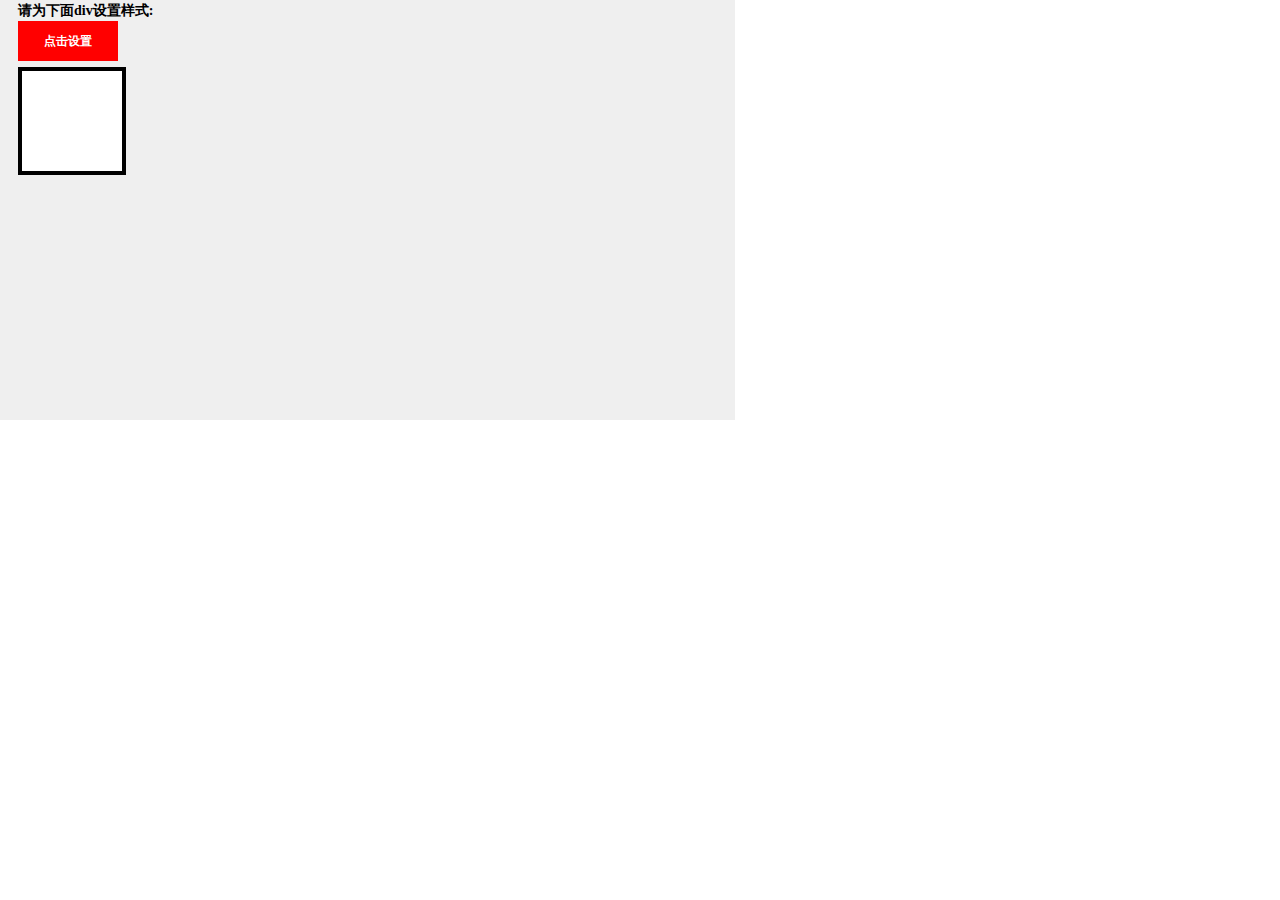
<file: 1-操作Div样式/index.html>
<!DOCTYPE html>
<html>
	<head>
		<meta charset="UTF-8">
		<title></title>
		<link rel="stylesheet" href="css/reset.css" />
		<link rel="stylesheet" href="css/index.css" />
	</head>
	<body>
		<div class="wrap">
			<header class="header">
				<h3>请为下面div设置样式:</h3>
				<input type="button" id="btn" value="点击设置" />
			</header>
			<div id="box" class=""></div>
			<div id="install">
				<div class="color box">
					请选择背景颜色：
					<input type="button" class="color1" value="红色" />
					<input type="button" class="color2" value="黄色" />
					<input type="button" class="color3" value="蓝色" />
				</div>
				<div class="width box">
					选择宽度:
					<input type="button" value="200" id="w_s"/>
					<input type="button" value="300" id="w_m"/>
					<input type="button" value="400" id="w_b"/>
				</div>
				<div class="height box">
					选择高度:
					<input type="button" value="200" id="h_s"/>
					<input type="button" value="300" id="h_m"/>
					<input type="button" value="400" id="h_b"/>
				</div>
				<div class="btn">
					<input type="button" value="恢复" id="recovery" />
					<input type="button" value="确定" id="determine" />
				</div>
			</div>
		</div>
		<div id="shadow"></div>
		<script src="js/tools2.js"></script>
		<script src="js/index.js"></script>
	</body>
</html>
</file>
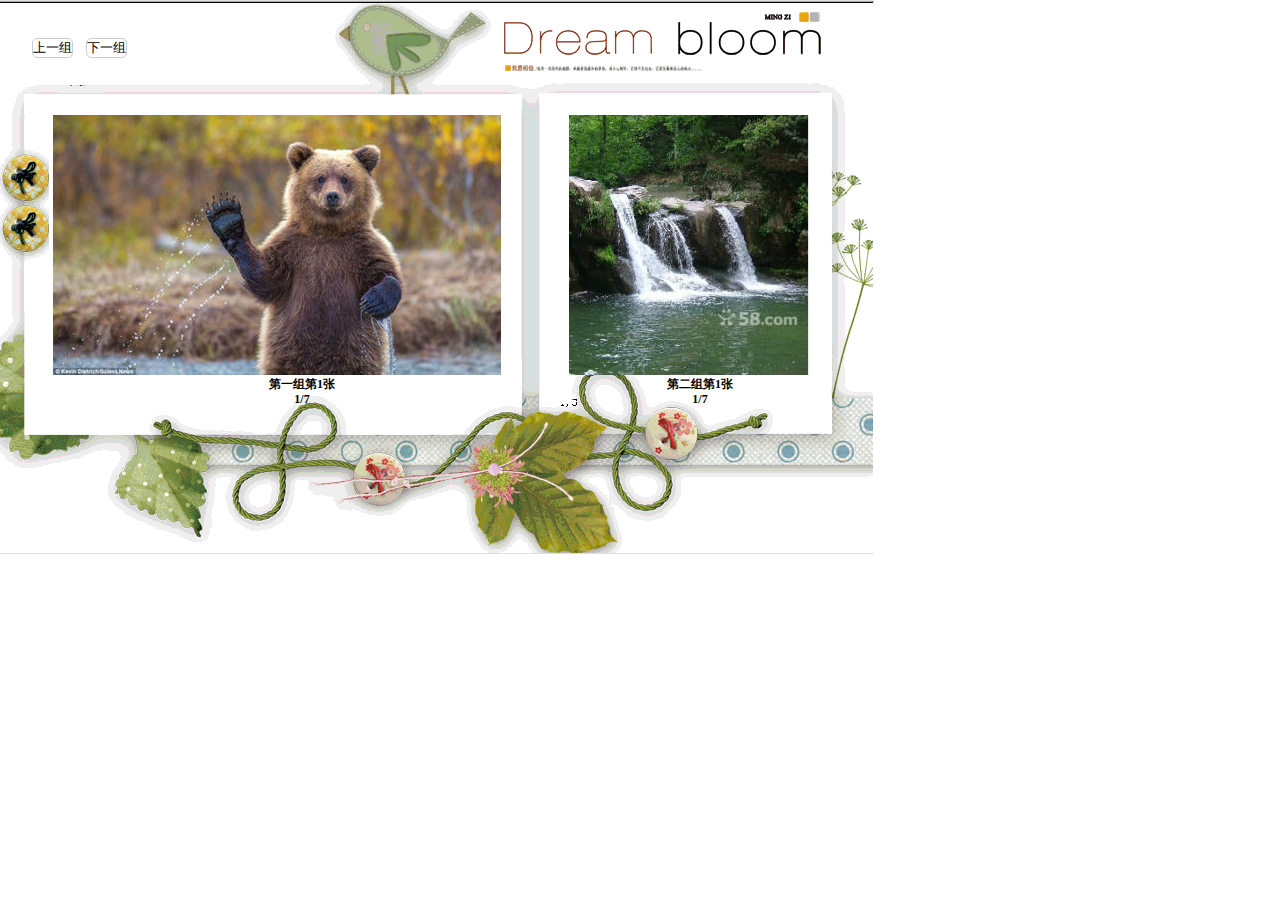
<file: 2-双组图片切换/index.html>
<!DOCTYPE html>
<html>
	<head>
		<meta charset="UTF-8">
		<title></title>
		<link rel="stylesheet" href="css/reset.css" />
		<link rel="stylesheet" href="css/index.css" />
	</head>
	<body>
		<div id="wrap">
			<input type="button" id="pre" value="上一组" />
			<input type="button" id="next" value="下一组" />
			<div id="first">
				<img src="img/1a.jpg" id="imagesL" />
				<p id="subL">第一组第1张</p>
				<p id="sountL"></p>
			</div>
			<div id="second">
				<img src="img/b1.jpg" id="imagesR"/>
				<p id="subR">第二组第1张</p>
				<p id="sountR"></p>
			</div>
		</div>
		<script src="js/tools2.js"></script>
		<script src="js/index.js"></script>
	</body>
</html>
</file>
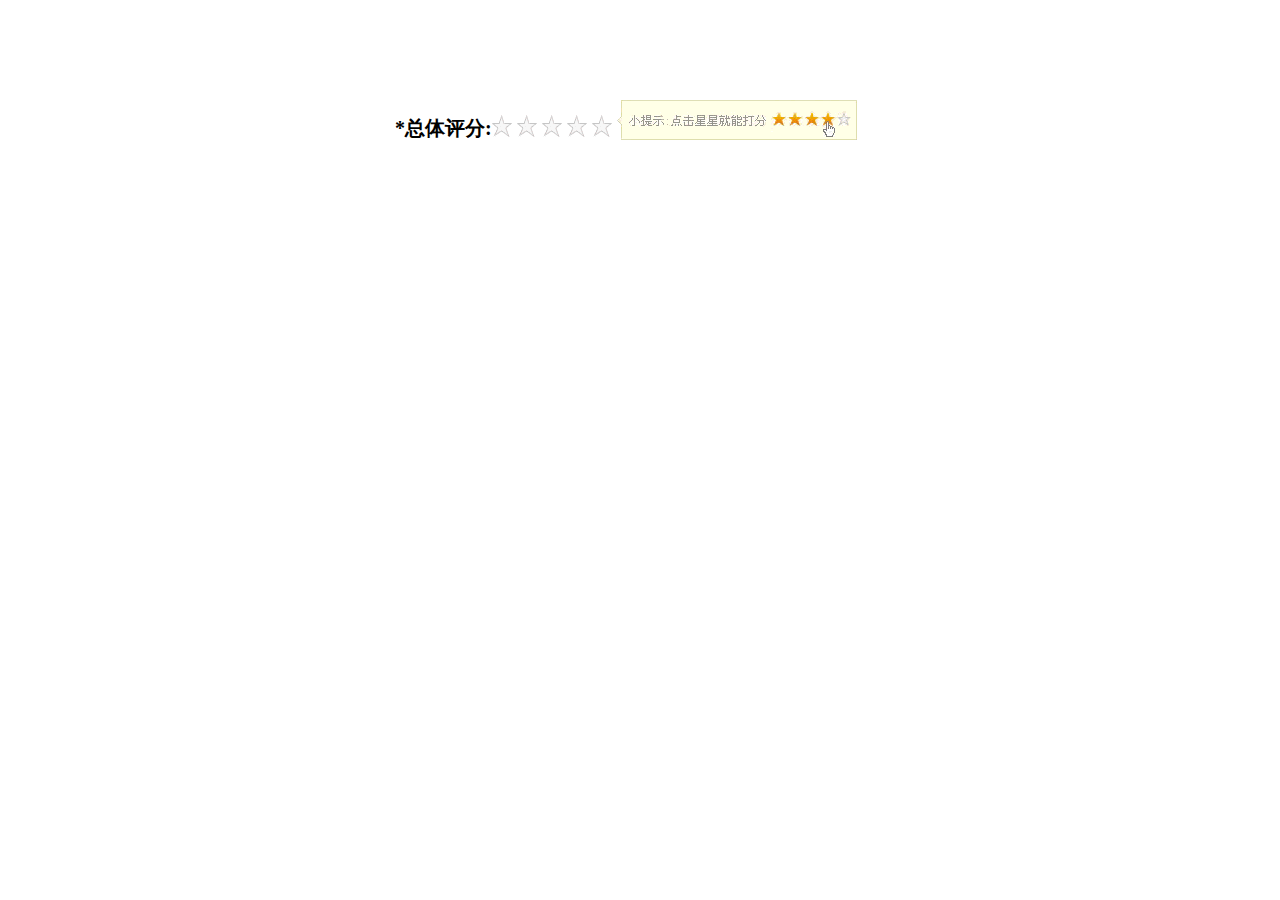
<file: 3-百度评分/index.html>
<!DOCTYPE html>
<html>
	<head>
		<meta charset="UTF-8">
		<title></title>
		<link rel="stylesheet" href="css/index.css" />
	</head>
	<body>
		<div id="box">
            <h1>*总体评分:</h1>
            <ul id="list">
                    <li><img src="img/1.png"/></li>
                    <li><img src="img/1.png"/></li>
                    <li><img src="img/1.png"/></li>
                    <li><img src="img/1.png"/></li>
                    <li><img src="img/1.png"/></li>
            </ul>
            <span class="evaluate"><img src="img/initial.png"/></span>
        </div>
        <script src="js/tools2.js"></script>
        <script src="js/index.js"></script>
	</body>
</html>
</file>
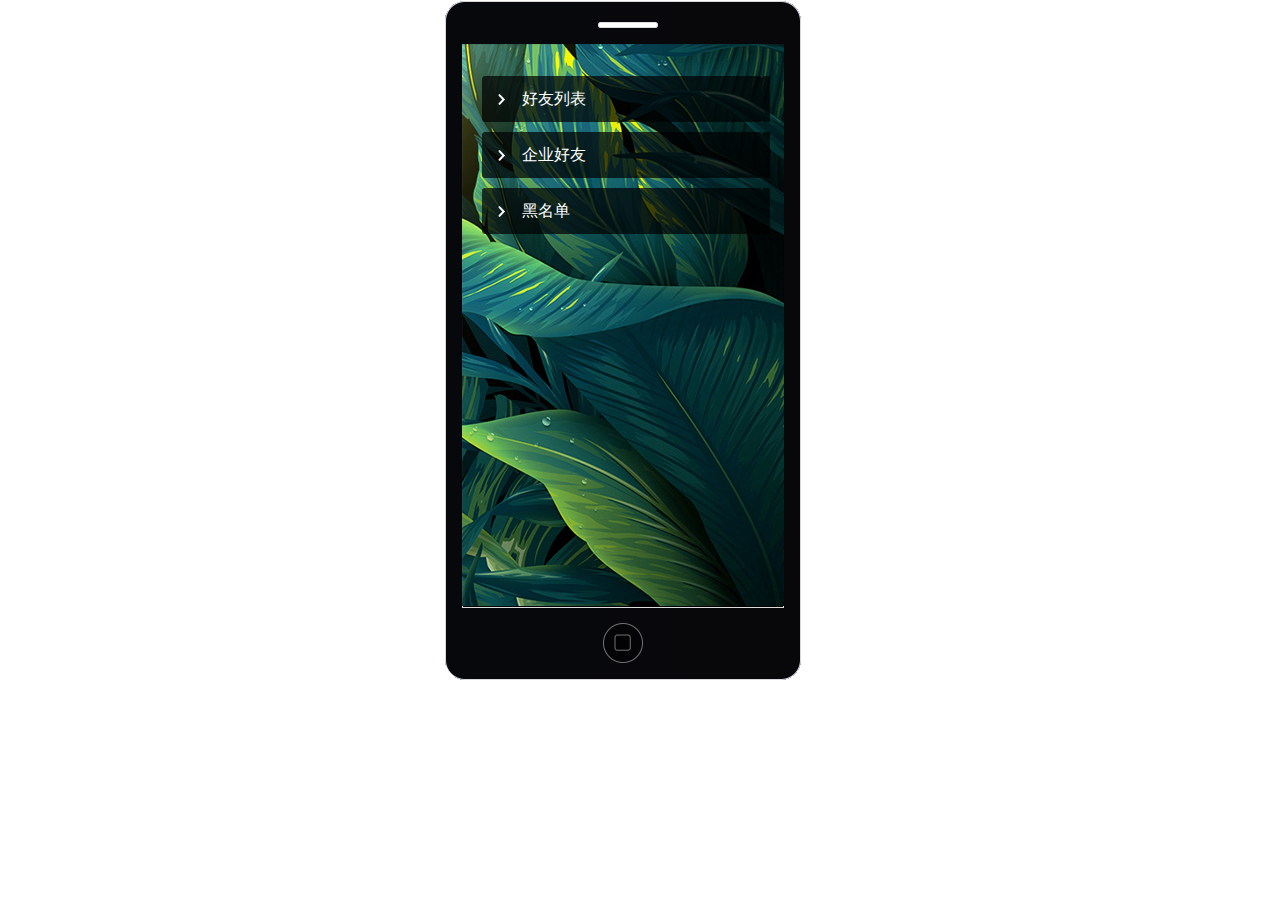
<file: 4-模拟QQ/index.html>
<!DOCTYPE html>
<html>
	<head>
		<meta charset="UTF-8">
		<title></title>
		<link rel="stylesheet" href="css/index.css" />
		<script src="js/jquery-2.2.4.js"></script>
	</head>
	<body>
		<div class="box">
			<ul class="content">
				<li class="content_list">
					<h3>
						<a href="javascript:"></a>
						好友列表
					</h3>
					<ul style="display: none;" class="list">
						<li>张三</li>
						<li>李四</li>
						<li>王二</li>
						<li>张三</li>
						<li>李四</li>
						<li>王二</li>
					</ul>
				</li>			
				<li>
					<h3>
						<a href="javascript:"></a>
						企业好友
					</h3>
					<ul style="display: none;" class="list">
						<li>张三</li>
						<li>李四</li>
						<li>王二</li>
						<li>张三</li>
						<li>李四</li>
						<li>王二</li>
					</ul>
				</li>
				<li>
					<h3>
						<a href="javascript:"></a>
						黑名单
					</h3>
					<ul style="display: none;" class="list">
						<li>张三</li>
						<li>李四</li>
						<li>王二</li>
						<li>张三</li>
						<li>李四</li>
						<li>王二</li>
					</ul>
				</li>
			</ul>			
		</div>
		<script src="js/index.js"></script>
	</body>
</html>
</file>
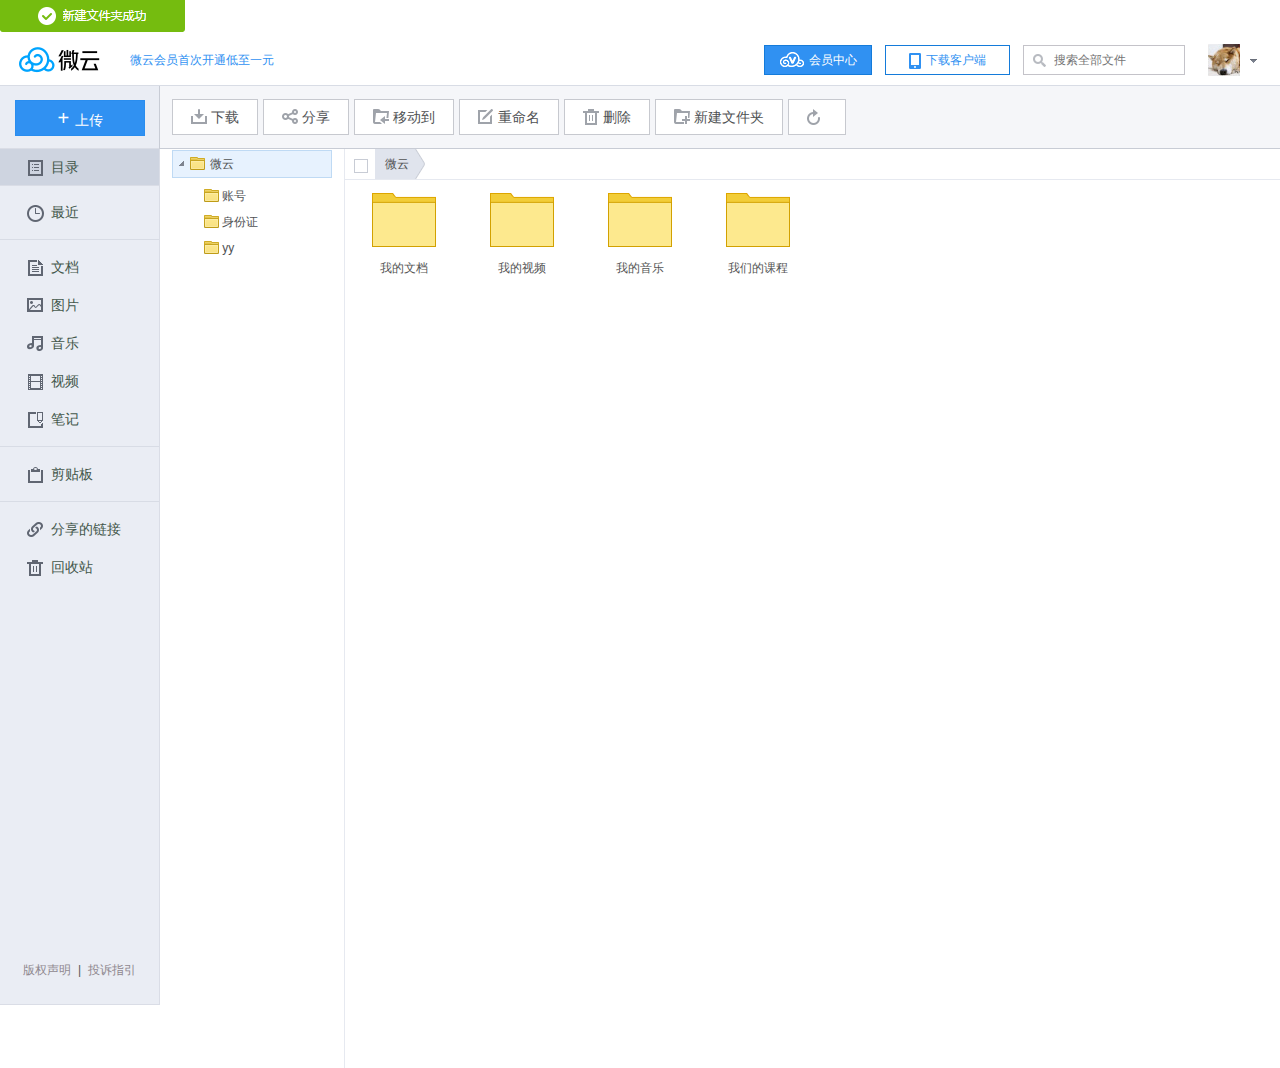
<file: 微云/index.html>
<!DOCTYPE html>
<html>
<head>
<meta http-equiv="Content-Type" content="text/html; charset=utf-8" />
<title></title>
<link rel="stylesheet" type="text/css" href="style/css.css" />
<script src="js/tools2.js"></script>
<script src="js/data.js"></script>
<script src="js/MTween3.js"></script>
</head>
<body>
	<div id="alert">
		<img src="image/new_win.png"/>
	</div>
    <div id="wrap">
    	<!-- 顶部区域 -->
    	<div class="wy_top">
    		<!-- logo -->
    		<div class="top_left">
    			<a href="javascript:;" class="logo"></a>
    			<div class="top_left_text">
    				<a href="javascript:;">微云会员首次开通低至一元</a>
    			</div>
    		</div>
    		<!-- 会员中心、下载客户端 -->
    		<div class="top_right">
    			<div class="vip_client">
    				<a class="vip_btn" href="">会员中心</a>
    				<a class="client_btn" href="">下载客户端</a>
    			</div>
    			<div class="search">
    				<i class="icon"></i>
    				<input type="text" value="" placeholder="搜索全部文件" />
    			</div>
    			<div class="head_icon">
    				<img src="image/myhead.png" alt="" />
    				<i class="icon"></i>
    			</div>
    		</div>
    	</div>
    	<!-- 主体内容区域 -->
  		<div class="content">
			<!-- 左边栏 -->
			<div class="content_left">
				<!-- 上传 -->
				<div class="up">
					<div class="upload">
						+
						<a href="javascript:;">上传</a>
					</div>
				</div>
				<div class="option">
					<ul>
						<li class="active">
							<i class="listico icon1"></i>
							<a href="javascript:;">目录</a>
						</li>
						<li>
							<i class="listico icon2"></i>
							<a href="javascript:;">最近</a>
						</li>
							<span class="line"></span>
						<li>
							<i class="listico icon3"></i>
							<a href="javascript:;">文档</a>
						</li>
						<li>
							<i class="listico icon4"></i>
							<a href="javascript:;">图片</a>
						</li>
						<li>
							<i class="listico icon5"></i>
							<a href="javascript:;">音乐</a>
						</li>
						<li>
							<i class="listico icon6"></i>
							<a href="javascript:;">视频</a>
						</li>
						<li>
							<i class="listico icon7"></i>
							<a href="javascript:;">笔记</a>
						</li>
						<span class="line"></span>
						<li>
							<i class="listico icon8"></i>
							<a href="javascript:;">剪贴板</a>
						</li>
						<span class="line"></span>
						<li>
							<i class="listico icon9"></i>
							<a href="javascript:;">分享的链接</a>
						</li>
						<li>
							<i class="listico icon10"></i>
							<a href="javascript:;">回收站</a>
						</li>
					</ul>
				</div>
				<div class="copyright">
					<a href="">版权声明</a>&nbsp;&nbsp;|&nbsp;&nbsp;<a href="">投诉指引</a>
				</div>
			</div>
			<!-- 右边栏 -->
			<div class="content_right">
				<div class="content_right_top">
					<ul>
						<li><i class="icon icon1"></i><a href="javascript:">下载</a></li>
						<li><i class="icon icon2"></i><a href="javascript:">分享</a></li>
						<li><i class="icon icon3"></i><a href="javascript:">移动到</a></li>
						<li><i class="icon icon4"></i><a href="javascript:">重命名</a></li>
						<li><i class="icon icon5"></i><a href="javascript:">删除</a></li>
						<li><i class="icon icon6"></i><a href="javascript:">新建文件夹</a></li>
						<li><i class="icon icon7"></i><a href="javascript:"></a></li>
						
					</ul>
				</div>
				<div class="content_right_left">
					<dl>
						<dt class="active">
							<i class="active"></i>
							<span></span>
							<a href="javascript:;">微云</a>
						</dt>
						<dd>
							<i class="active"></i>
							<a href="javascript:;">账号</a>
						</dd>
						<dd>
							<i class="active"></i>
							<a href="javascript:;">身份证</a>
						</dd>
						<dd>
							<i class="active"></i>
							<a href="javascript:;">yy</a>
						</dd>
					</dl>
				</div>
				<div class="content_right_right">
					<div class="content_right_right_top">
						<p>
							<a href="javascript:;"  id="checkAll"></a>
						</p>
						<div>
							<a class="icon" href="javascript:;">微云</a>
						</div>
					</div>
					<!--文件夹区域-->
					<div class="content_right_right_main" id="main">
						<!--<div>
							<span></span>
							<i class="icon file"></i>
							<p>账号</p>
						</div>
						<div>
							<span></span>
							<i class="icon file"></i>
							<p>yy</p>
						</div>
						<div>
							<span></span>
							<i class="icon file"></i>
							<p>身份证</p>
						</div>
						<div>
							<span></span>
							<i class="icon txt"></i>
							<p>秒味激活码</p>
						</div>
						<div>
							<span></span>
							<i class="icon txt"></i>
							<p>小7</p>
						</div>-->
					</div>
				</div>
  		</div>
    </div>
    <script src="js/index.js"></script>
</body>
</html>
</file>
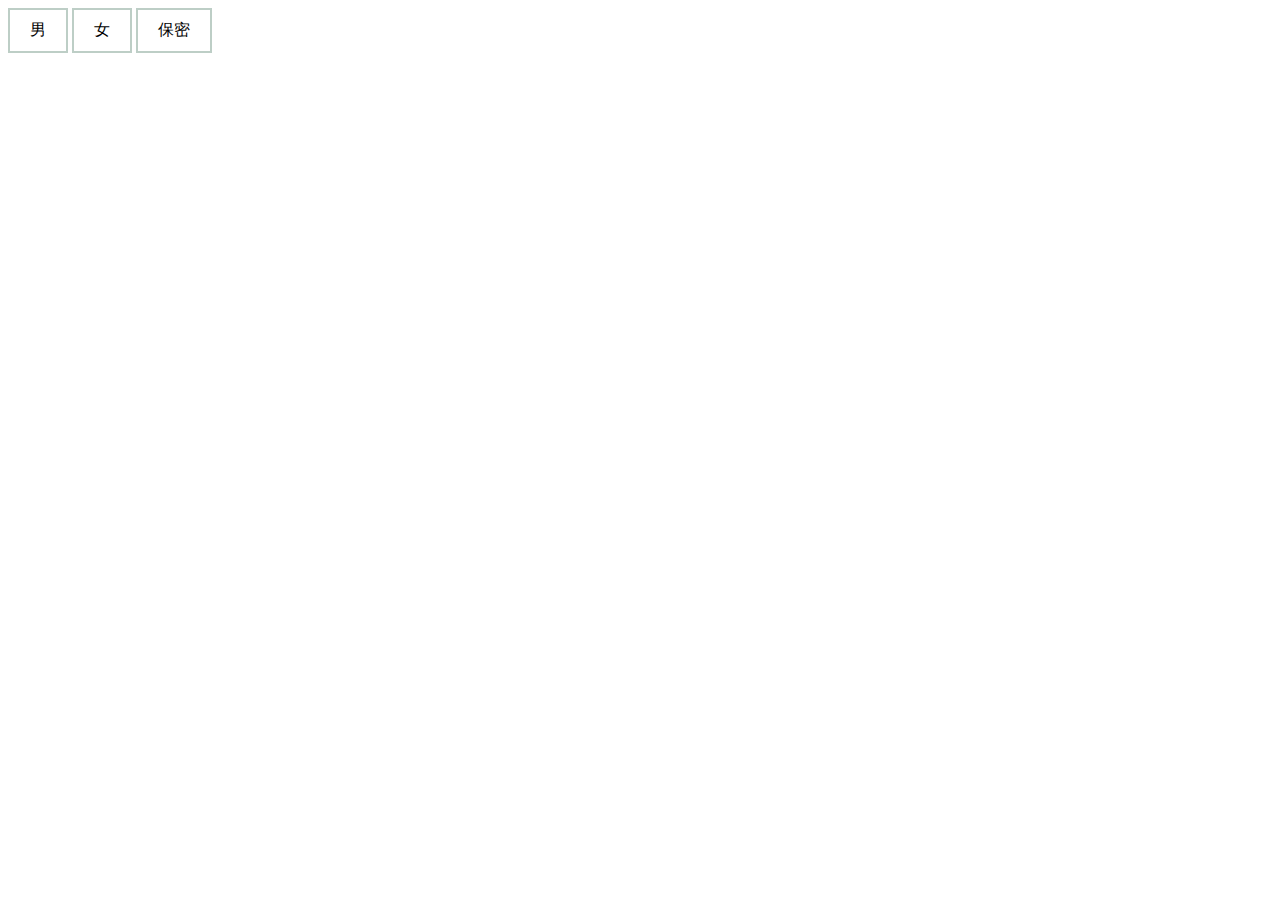
<file: 1-2模拟单选.html>
﻿<!DOCTYPE html>
<html lang="en">
<head>
    <meta charset="UTF-8">
    <title>Title</title>
    <style>
        div {

            display: inline-block;
            border: 2px solid #bdcec6;
            padding: 10px 20px;
            cursor: pointer;
        }
        div.checked {
            border-color: rgb(228, 57, 60);
            background: url(images/1.png) no-repeat right bottom;
        }
    </style>
    <script>
        /*
            模拟单选
        */
        window.onload = function(){
            var allDiv = document.getElementsByTagName("div");
			var cur = 0;
            for( var i = 0; i < allDiv.length; i++ ){
            	allDiv[i].index = i;
                allDiv[i].onclick = function (){
             		allDiv[cur].className = "";
                    this.className = "checked";
                    cur = this.index;
                };
            }

        };  
    </script>
</head>
<body>
    <div>男</div>
    <div>女</div>
    <div>保密</div>
</body>
</html>
</file>
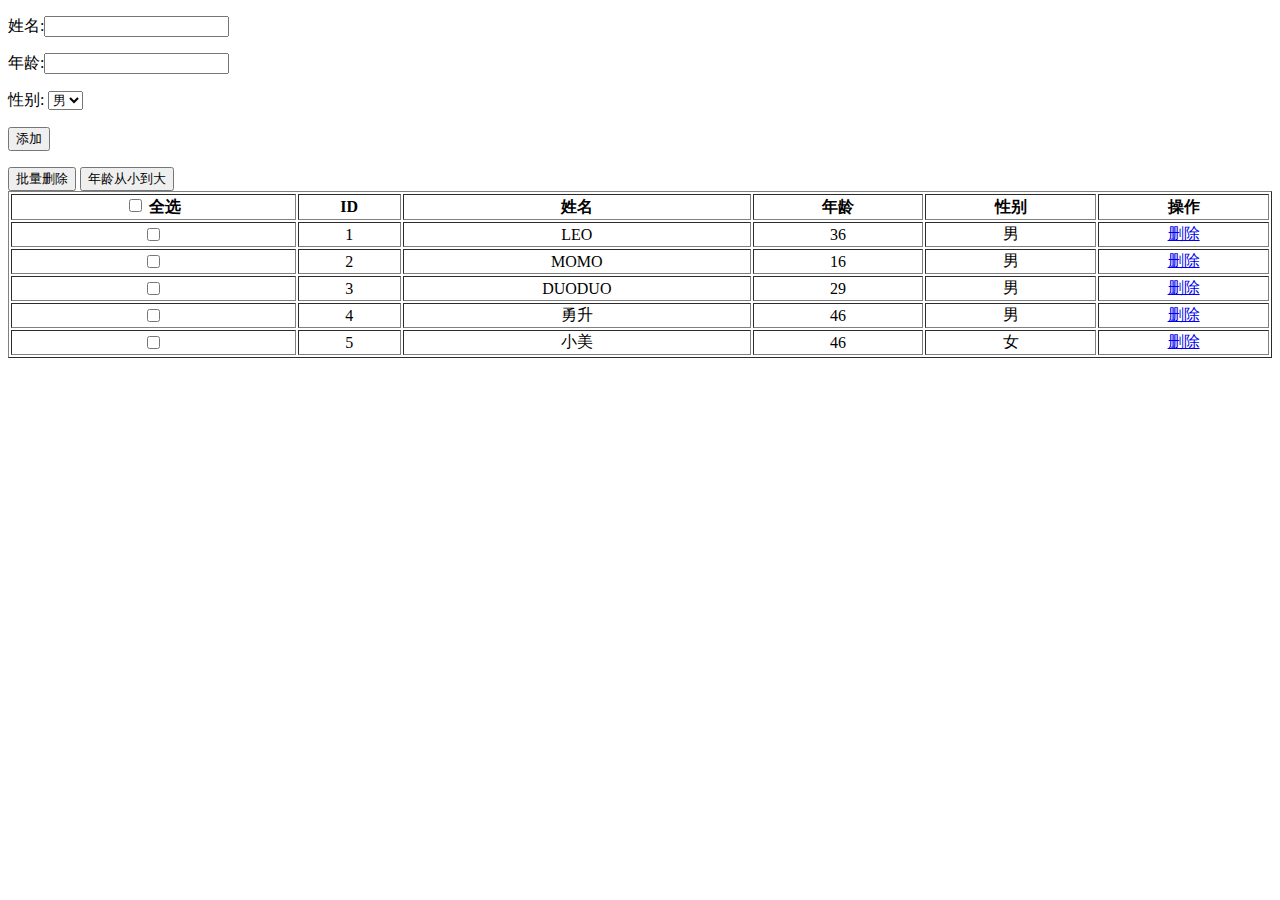
<file: 学员信息管理/3-学员信息管理.html>
<!DOCTYPE html>
<html>
<head lang="en">
<meta charset="UTF-8">
<title></title>
<style>
    td {
        text-align: center;
    }
</style>
<script src="tools(1).js"></script>
 
</head>

<body>

	<form action="" name="form">
	    <p>
	        姓名:<input type="text" name="username" id="user"/>
	    </p>
	    <p>
	        年龄:<input type="text" name="age" id="age"/>
	    </p>
	    <p>
	        性别: <select name="sex" id="sex">
	            <option value="男">男</option>
	            <option value="女">女</option>
	        </select>
	    </p>
	    <p>
	        <input type="button" value="添加" name="add" id="add"/>
	    </p>
	</form>
    <input type="button" value="批量删除"  class="btn"> 
    <input type="button" value="年龄从小到大"  class="btn"> 
    <table id="tab1" width="100%" border="1">

        <thead>
        <tr>
            <th>
                <input id="checkAll" type="checkbox" /> 全选
            </th>
            <th>ID</th>
            <th>姓名</th>
            <th>年龄</th>
            <th>性别</th>
            <th>操作</th>
        </tr>
        </thead>

        <tbody>
           <!--<tr>
           	<td></td>
           	<td></td>
           	<td></td>
           	<td></td>
           	<td></td>
           </tr>-->
        </tbody>

    </table>

</body>

<script>

////////////////////////原始数据存储在数组中///////////////////////////////////////
    var data = [
        {
            'id' : 1,
            'username' : 'LEO',
            'age' : 36,
            'sex' : '男'
        },
        {
            'id' : 2,
            'username' : 'MOMO',
            'age' : 16,
            'sex' : '男'
             
        },
        {
            'id' : 3,
            'username' : 'DUODUO',
            'age' : 29,
            'sex' : '男'
        },
        {
            'id' : 4,
            'username' : '勇升',
            'age' : 46,
            'sex' : '男'
        },
        {
            'id' : 5,
            'username' : '小美',
            'age' : 46,
            'sex' : '女'
        }
    ];
////////////////////////////////////所需声明的变量/////////////////////////////////////////

	var tBody = tools.$('tbody',tools.$('#tab1'))[0];
	var checkAll = tools.$("#checkAll");//全选
    var checkboxs = tools.$("input",tBody); //单选
    var delectAll = tools.$('.btn')[0];//批量删除
    var ageSort = tools.$('.btn')[1];//年龄排序
    var sortOnOff =true;
/////////////////////1.先把已有的数据渲染在页面中//////////////////////////////////////////////
	//给单tr添加结构
	function addTr(obj){
		var tr = document.createElement('tr');
		var checked = obj.selected ? "checked" : "";
		tr.innerHTML = '<td>'
			+'<input '+checked+' type = "checkbox"></td>'
        	+'<td>'+obj.id+'</td>'
            +'<td>'+obj.username+'</td>'
            +'<td>'+obj.age+'</td>'
            +'<td>'+obj.sex+'</td>'
		   	+'<td><a class="delectBtn" href="javascript:;">删除</a></td>';
		   	
		tr.setAttribute("data-user-id",obj.id);//给每一个tr加一个自定义属性   	
	   	return tr;
	};
	
	//将tr结构加到tbody里去
	renderUsers();
	function renderUsers(){
        for (var i = 0; i < data.length; i++) {
			var newTr = addTr(data[i]);
			tBody.appendChild(newTr);
			//给添加的input和delect添加点击处理
			trAddEvent(newTr);
		}   
   };
	
///////////////////////////2. 点击添加，要添加新数据并且添加新结构////////////////////////////////////

	var add = tools.$("#add");
    var userName = tools.$("#user");
    var age = tools.$("#age");
    var sex = tools.$("#sex");
    var num = data.length;
	
	add.onclick = function(){
		var userText = userName.value.trim();   
        var ageText = age.value.trim(); 
        var sexText = sex.value.trim();
        
        if(userText === '' || ageText === ''){
        	alert('输入不能为空！');
        	return;
        }
       
		num++;
		var userData = {
			'id' : num,
            'username' : userText,
            'age' : ageText,
            'sex' : sexText
		};
		//新创建人物信息放在数组中
        data.push(userData);
        //判断是否点击排序按钮，或者原始数据是否被全部删除重新添加
        if(tBody.innerHTML === ''){
        	ageSort.isClick = false;
        }
        if(!ageSort.isClick){
        	var newTr = addTr(userData);
        	tBody.appendChild(newTr);
        	trAddEvent(newTr);
        }else{
        	if( !sortOnOff ){
                //从小到大排序
                data.sort(function (a,b){
                    return a.age - b.age;    
                });
            }else{
                data.sort(function (a,b){
                    return b.age - a.age;    
                }); 
            }
            tBody.innerHTML = "";
            renderUsers();
        }
		age.value = ""; 
        userName.value = "";
        checkAll.checked = false;
        checkAll.disabled = false;
	};

////////////////////////////////3-全选（批量删除）单选（单个删除）////////////////////////////////////
	//全选
	checkAll.onclick = function (){
        for( var i = 0; i < checkboxs.length; i++ ){
          	checkboxs[i].checked = this.checked;
        	data[i].selected = this.checked;
        }   
    };
	
	//给tr中的input(单选)和delect(单个删除)添加点击处理程序
	function trAddEvent(tr){
		var oInput = tools.$('input',tr)[0];
		var delectBtn = tools.$(".delectBtn",tr)[0]
		
		//单选
		oInput.onclick = function(){
			var userId = this.parentNode.parentNode.dataset.userId;
			if(this.checked){
				var selectArr = getSelected();
				if(selectArr.length === checkboxs.length){
					checkAll.checked = true;
				}
				//这一条选中，要给对应的数据添加selected为true
				for( var i = 0; i < data.length; i++ ){
                    if( data[i].id == userId ){
                        data[i].selected = true;
                        break;
                    }
                }
			}else{
				checkAll.checked = false;
				//这一条选中，要给对应的数据添加selected为false
				for( var i = 0; i < data.length; i++ ){
                    if( data[i].id == userId ){
                        data[i].selected = false;
                        break;
                    }
                }
			}
		}
		
		
		//删除
		delectBtn.onclick = function(){
			var parents = this.parentNode.parentNode;
            tBody.removeChild(parents);
            
            //删除对应数据
            var userId = parents.dataset.userId;
            delectItemById(data,userId)
            
            if( checkboxs.length){
                if( checkboxs.length === getSelected().length ){
                    checkAll.checked = true;
                }
            }else{
                checkAll.checked = false;
                checkAll.disabled = true;
            }
            
		}
		
		
		
	}
	
	//获取被选中的tr
	function getSelected(){
		var arr = [];
		for (var i = 0; i < checkboxs.length; i++) {
			if(checkboxs[i].checked){
				arr.push(checkboxs[i].parentNode.parentNode);
			}
		}
		return arr;
	}
	
	//通过id删除数据
	function delectItemById(data,id){
        for( var i = 0; i < data.length; i++ ){
            if( id == data[i].id ){
                data.splice(i,1);
                break;
            }
        }    
    }
	
	//批量删除
	delectAll.onclick = function(){
		var selectArr = getSelected();//获取被选中的tr
		//通过id删除数据
		if(data.length === 0){
			alert('已经删光光了！');
			return;
		}
		if(selectArr.length === 0){
			alert('没有要删的了！');
			return;
		}
		for( var i = 0; i < data.length; i++ ){
            for( var j = 0; j < selectArr.length; j++ ){
                if( selectArr[j].dataset.userId == data[i].id ){
                    data.splice(i,1);
                    i--;
                    break;
                }
            }
        }
		
		//删除结构
		for( var i = 0; i < selectArr.length; i++ ){
            tBody.removeChild(selectArr[i]);
        }
		checkAll.checked = false;
		if(checkboxs.length === 0){
			checkAll.disabled = true;
		}
		
	}
	
/////////////////////////4-排序（按年龄从大到小-从小到大）/////////////////////////
	ageSort.onclick = function(){
		if(data.length === 0){
			alert('已经被删光光了，不用排序了！')
			return;
		}
		if( sortOnOff ){
            //从小到大排序
            data.sort(function (a,b){
                return a.age - b.age;    
            });

            this.value = "年龄从大到小";
        }else{
            data.sort(function (a,b){
                return b.age - a.age;    
            });

            this.value = "年龄从小到大";
        }
        tBody.innerHTML = "";
		//tr结构加到tBody里去
        renderUsers();
        sortOnOff = !sortOnOff;
        
        //点过了，添加属性记录已经点击过了
        this.isClick = true;
	}
	
</script>

</html>
</file>
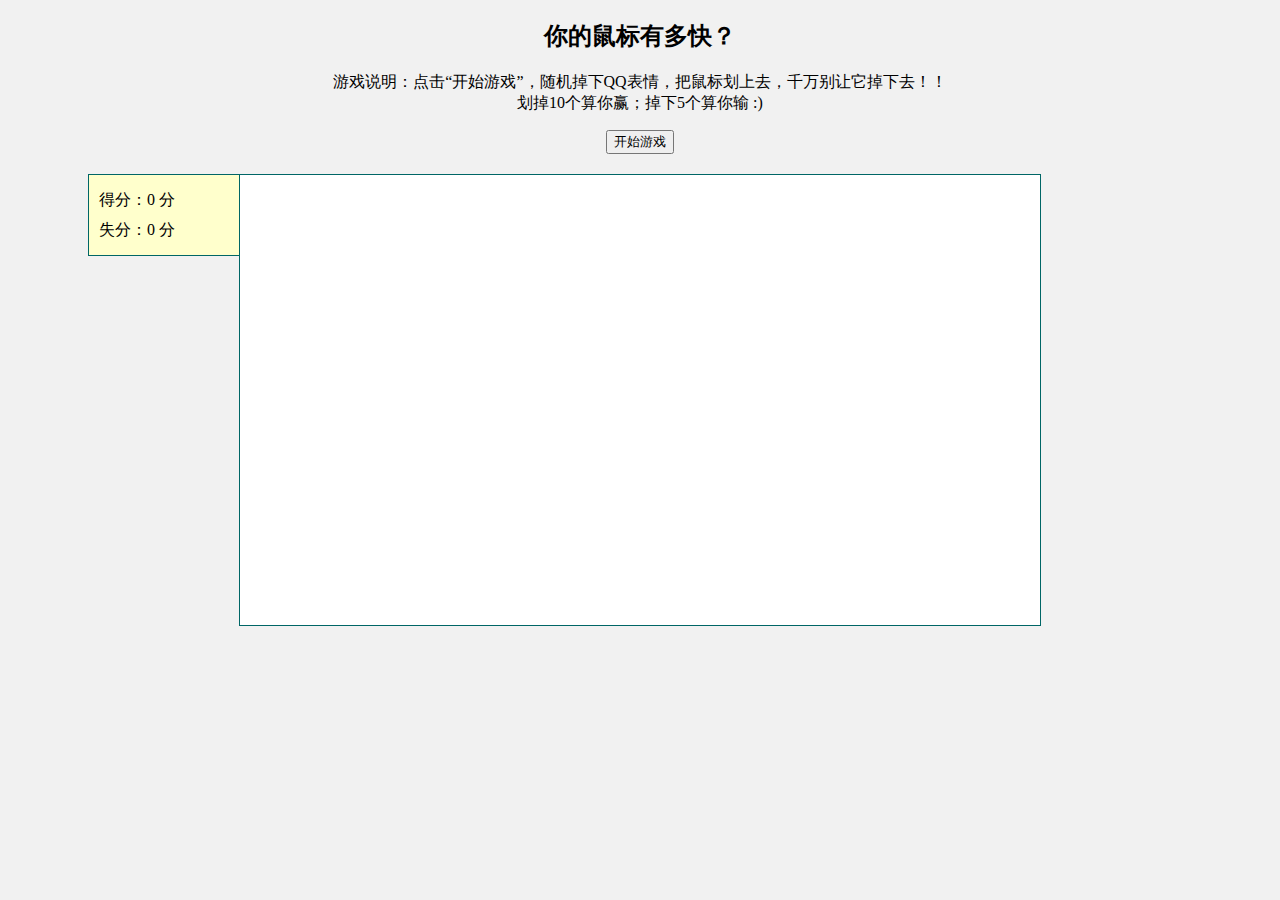
<file: 表情游戏/1.html>
<!DOCTYPE HTML>
<html>
<head>
<meta http-equiv="Content-Type" content="text/html; charset=utf-8">
<title>消除QQ表情游戏</title>
<style>
body {
	background: #f1f1f1;
	font-family: 微软雅黑;
	font-size: 16px;
}

#box {
	width: 800px;
	height: 450px;
	border: 1px solid #066;
	background: #FFF;
	margin: 20px auto 0;
	position: relative;
	top: 0;
	left: 0;
}

#fraction {
	width: 130px;
	border: 1px solid #066;
	position: relative;
	top: -1px;
	left: -152px;
	background: #FFC;
	padding: 10px;
}

#fraction p {
	margin: 0;
	font-family: 微软雅黑;
	font-size: 16px;
	line-height: 30px;
}

#alert {
	text-align: center;
}

#qq {
	position: absolute;
	top: 0;
	left: 0;
	width: 800px;
	height: 450px;
}
</style>
<script src = "miaov.js"></script>
<script>
	
	window.onload = function(){

		var oBtn = document.getElementById('alert').getElementsByTagName('input')[0],
			aScore = document.getElementById('fraction').getElementsByTagName('p'),
			score1 = score2 = 0,
			oBox = document.getElementById('box'),
			oQQ = document.getElementById('qq'),
			arr = ['img/1.png', 'img/2.png', 'img/3.png', 'img/4.png', 'img/5.png', 'img/6.png', 'img/7.png', 'img/8.png', 'img/9.png', 'img/10.png', 'img/11.png'],
			dropSpeed = 1;

		oBtn.onclick = function(){

			this.value = '游戏进行中...';
			this.style.color = '#808080';
			this.style.background = '#fff';
			this.style.opacity = '0.5';
			this.disabled = 'disabled';
			
			fnQQ();
			function fnQQ(){
				qqCreate();
				qqDrop(fnQQ);
			}
			
				
			function checkScore(){
				if(score1 === 10) {
					alert('真厉害！你已经通过了考验！');
					init();
					return true;
				}
				if(score2 === 5) {
					alert('真遗憾……你的鼠标太慢啦！');
					init();
					return true;
				}
			}

			function init(){
				oBtn.value = '开始游戏';
				oBtn.style.color = '#000';
				oBtn.style.background = '#eee';
				oBtn.style.opacity = '1';
				//oBtn.disabled = '';
				oQQ.innerHTML = '';
				aScore[0].innerHTML = '得分：0 分';
				aScore[1].innerHTML = '失分：0 分';
				dropSpeed = 1;
				score1 = score2 = 0;
			}

			function qqCreate(){
				oQQ.innerHTML = '<img style = "position: absolute; top: 0; left: ' + Math.round(Math.random() * 776) + 'px" src = "' + arr[Math.round(Math.random() * (arr.length - 1))]+ ' "/>';
			}

			function qqDrop(endFn){
				var icon = oQQ.getElementsByTagName('img')[0];
				dropSpeed += 0.8;
				doMove(icon, 'top', dropSpeed, 426, function(){
					oQQ.innerHTML = '';
					score2 ++;
					aScore[1].innerHTML = '失分：' + score2 + ' 分';

					shake(oBox, 'top', function(){	
						
						if(checkScore())return;
								
						endFn && endFn();
	
					});
				});
				icon.onmousedown = function(){
					clearInterval(icon.timer);
					icon.src = 'img/qq.png';
					
					shake(icon, 'left', function(){
						oQQ.innerHTML = '';						
						score1 ++;
						aScore[0].innerHTML = '得分：' + score1 + ' 分';
						if(checkScore()) {
							return;
						}

						endFn && endFn();
						
					})
				}
			}

			
		}

	}

</script>
</head>
<body>

<div id="alert">
	<h2>你的鼠标有多快？</h2>
	<p>游戏说明：点击“开始游戏”，随机掉下QQ表情，把鼠标划上去，千万别让它掉下去！！<br/>划掉10个算你赢；掉下5个算你输 :)</p>
	<input type="button" value="开始游戏" />
</div>

<div id="box">
	<div id="fraction">
		<p>得分：0 分</p>
		<p>失分：0 分</p>
	</div>
    <div id="qq"></div>
</div>

</body>
</html>
</file>
<file: 1-操作Div样式/css/index.css>
.wrap {
	position: relative;
	width: 717px;
	height: 420px;
	background: #efefef;
	padding-left: 18px;

}
#shadow {
	display: none;
	position: absolute;
	top: 0;
	left: 0;
	width: 735px;
	height: 420px;
	background: #000;
	opacity: .5;
	z-index: 1;
}
.header {
	font: bold 24px/74px ;				
}
#btn {
	width: 100px;
	height: 40px;
	background: red;
	font-size: 12px;
	font-weight: bold;
	color: #fff;
}
#box {
	width: 100px;
	height: 100px;
	border: 4px solid #000;
	background: #fff;
	margin-top: 6px;
	transition: 2s;
}
#install {
	display: none;
	position: absolute;
	bottom: 32px;
	right: 25px;
	width: 270px;
	height: 280px;
	background: #fff;
	border: 20px solid #9c949c;
	padding-left: 30px;
	padding-top: 20px;
	opacity: 1;
	z-index: 2;
}
.box {
	margin-top: 10px;
	font-size: 16px;
}
.box input {
	float: right;
	margin-right: 5px;
	width: 36px;
	height: 32px;
}
.color1 {
	background: red;
	color: #fff;
}

.color2 {
	background: yellow;
	color: #fff;
}

.color3{
	background: blue;
	color: #fff;
}
.selected{
	background-image:url(../img/1.png);
	background-position: right bottom;
	background-repeat: no-repeat;
}
.btn {
	margin-top: 30px;
	text-align: center;
}
.btn input {
	width: 60px;
	height: 30px;
	background: #082952;
	color: #EFEFEF;
}
#recovery {
	margin-right: 5px;
}
</file>
<file: 2-双组图片切换/css/index.css>
#wrap {
	position: relative;
	width: 852px;
	height: 516px;
	background: url(../img/bg.png);
	padding-top: 38px;
	padding-left: 22px;
}
#wrap img{
	transition: 5s;
}
#pre,
#next {
	background: #fff;
	border: 1px solid #ccc;
	border-radius: 5px;
	margin-left: 10px;
}
#first {
	position: absolute;
	top: 95px;
	left: 25px;
	width: 498px;
	height: 338px;
	padding: 20px 0 0 28px;
}
#first p{
	margin-top: 3px;
	font: bold 12px/12px "微软雅黑";
	text-align: center;
}
#sount1 {
	position: absolute;
	bottom: 50px;
	left: 10px;
	width: 30px;
	height: 12px;
}
#second {
	position: absolute;
	top: 95px;
	right: 43px;
	width: 262px;
	height: 340px;
	padding: 20px 0 0 28px;
}
#second p{
	margin-top: 3px;
	font: bold 12px/12px "微软雅黑";
	text-align: center;
}
#sount2 {
	position: absolute;
	bottom: 50px;
	left: 3px;
	width: 30px;
	height: 12px;
}
</file>
<file: 3-百度评分/css/index.css>
body {
	margin: 0;
}
ul {
	margin: 0;
	padding: 0;
	list-style: none;
}
h1 {
	padding: 0;
}
#box {
	width:500px;
	overflow: hidden;
	margin:100px auto;
}
h1{
	font-size: 20px;
	line-height: 30px;
	text-indent: 5px;
	float: left;
	font-weight: bold;
}
li{
	float: left;
	margin-right: 5px;
	margin-top: 15px;
	color: gray;
	cursor: pointer;
}
span{
	line-height: 30px;
	font-size: 18px;
	font-family: "宋体";
}
</file>
<file: 4-模拟QQ/css/index.css>
body{
	margin:0;
	font: 12px/1.5 Microsoft YaHei,Tahoma,SimSun,Verdana;
	overflow: hidden;
}
h1,
h2,
h3,
p{
	margin: 0;
}
ul,
ol{
	margin: 0;
	padding: 0;
	list-style: none;
}
strong{
	font-weight: normal;
}
a{
	text-decoration: none;
}
a:hover{
	text-decoration: underline;
}
img{
	border: none;
	vertical-align: top;
}
input{
	border: none;
	padding: 0;
	outline: none;
}				
.clearFix{
	zoom: 1;
}
.clearFix:after{
 	content: "";
 	display: block;	
 	clear: both;
}
.ellipsis {
	overflow: hidden;
	text-overflow: ellipsis;
	white-space: nowrap;
}
body {
	color: #fff;
}
.box {
	width: 356px;
	height: 678px;
	margin: auto;
	padding: 44px 17px 70px 17px;
	background: url(../img/phone.png) no-repeat;
}
.content {
	width: 288px;
	height: 540px;
	padding: 22px 24px 0 20px;
	background: url(../img/contentBg.png) no-repeat;
	overflow-y: auto;
}
.content >li {
	margin:10px 0;
}
.content li h3 {
	position: relative;
	height: 46px;
	background: url(../img/titleBg.png);
	font: 16px/46px "微软雅黑";
	text-indent: 40px;
	cursor: pointer;
}
.content li h3 a{
	position: absolute;
	left: 16px;
	top: 18px;
	width: 8px;
	height: 11px;
	background: url(../img/icoOff.png) no-repeat;
}
.content .list {
	padding: 4px 0;
	background: #000;
}
.list li{
	text-indent: 40px;
	font:14px/36px "微软雅黑";
}
.content li .roster {
	background: url(../img/titleDown.png) no-repeat;
}
.content li h3 .change {
	left: 14px;
	top: 20px;
	width: 11px;
	height: 8px;
	background: url(../img/icoOn.png) no-repeat;
}
.content .list .color2 {
	background: url(../img/titleHover.png) no-repeat;
}
.content .list .color {
	background: url(../img/titleDown.png) no-repeat;
}
</file>
<file: 微云/style/css.css>
@charset "UTF-8";

body,div,dl,dt,dd,ul,ol,li,h1,h2,h3,h4,h5,h6,pre,code,form,fieldset,legend,input,button,textarea,p,blockquote,th,td { margin:0; padding:0; }
body { background:#fff; color:#555; font-size:12px; font-family: '微软雅黑',Verdana, Arial, Helvetica, sans-serif; }
td,th,caption { font-size:14px; }
h1, h2, h3, h4, h5, h6 { font-weight:normal; font-size:100%; }
address, caption, cite, code, dfn, em, strong, th, var { font-style:normal; font-weight:normal;}
a { color:#3091f2; text-decoration:none;}
a:hover { text-decoration:none; }
img { border:none; }
ol,ul,li { list-style:none; }
input, textarea, select, button { font:14px Verdana,Helvetica,Arial,sans-serif; }
table { border-collapse:collapse; }
/*
	清浮动 
*/
html{
	overflow:hidden;
}
.clearfix:after {content: "."; display: block; height:0; clear:both; visibility: hidden;}
.clearfix { *zoom:1; }

/* 最外层父级 */
#wrap{
	width:100%;
	height:100%;
	min-width: 960px;
}
/****** 顶部开始 ******/
.wy_top{
	width:100%;
	height:50px;
	border-bottom:1px solid #d8dce5;
	position:relative;
}
/* 顶部左边区域 */
.top_left{
	width:280px;
	height:50px;
	float:left;
}
/* logo */
.logo{
	width:81px;
	height:26px;
	float:left;
	background-image:url(../image/logo.png);
	margin: 12px 15px 0 19px;
}
/* logo旁边的文字 */
.top_left_text{
	height:50px;
	line-height:50px;
	color:#3091f2;
}
.top_left_text a{
	margin-left:15px;
}
/* 顶部右边区域  */
.top_right{
	float:right;
	width:516px;
	height:50px;
}
/* 会员中心、客户端下载 */
.vip_client{
	width:246px;
	height:50px;
	line-height:50px;
}
/* 会员中心 */
.vip_client .vip_btn{
	position:absolute;
	top:10px;
	right:408px;
	width:62px;
	height:28px;
	line-height:28px;
	background:url(../image/icon-vip.png) no-repeat 15px 6px #3091f2;
	border:1px solid #147bda;
	color:#fff;
	padding-left:44px;
}
/* 客户端下载 */
.vip_client .client_btn{
	position:absolute;
	top:10px;
	right:270px;
	width:83px;
	height:28px;
	line-height:28px;
	border:1px solid #147bda;
	background:url(../image/icon-phone.png) no-repeat 23px 7px;
	padding-left:40px;
}
/* 搜索框 */
.search{
	position:absolute;
	top:10px;
	right:95px;
	width:130px;
	height:28px;
	padding-left:30px;
	border:1px solid #c4c3c9;
}
.search i{
	position:absolute;
	top:8px;
	left:9px;
	width:13px;
	height:13px;
	background:url(../image/lay-header.png) no-repeat 0 -168px;
}
.search input{
	width:130px;
	height:28px;
	line-height:28px;
	border:none;
	background:none;
	font-family:"微软雅黑";
	font-size:12px;
	color:#aca9a2;
	outline:none;
}
/* 头像 */
.head_icon{
	width:78px;
	height:42px;
	position:absolute;
	top:2px;
	right:10px;
}
.head_icon img{
	position:absolute;
	width:32px;
	height:32px;
	top:7px;
	right:30px;
}
.head_icon .icon{
	position:absolute;
	top:22px;
	right:13px;
	width:7px;
	height:4px;
	background:url(../image/lay-header.png) no-repeat -51px -222px;
}
/****** 顶部结束 ******/

/****** 主体内容区域开始 ******/

/* 主体内容父级  */
.content{
	width:100%;
	position:relative;
}
/* 左边栏 */
.content_left{
	width:159px;
	height:100%;
	background:#eaedf4;
	position:relative;
	border-right:1px solid #dadde6;
	border-bottom:1px solid #dadde6;
}
/* 上传按钮 */
.content_left .up{
	width:100%;
	height:62px;
}
.content_left .upload{
	color:#fff;
	font-size:20px;
	width:128px;
	height:34px;
	line-height: 34px;
	background:#3091f2;
	border:1px solid #298def;
	text-align: center;
	position:absolute;
	top:14px;
	left:15px;
}
.content_left .upload a{
	color:#fff;
	font-size:14px;
	
}
/* 目录 */
.option{
	width:159px;
}
.option ul{
	text-indent:27px;
}
.option li{
	width:100%;
	height:36px;
	line-height:36px;
	font-size:14px;
	border-bottom: 1px #eaedf4 solid;
    border-top: 1px #eaedf4 solid;
}
/* 横线 */
.option span.line{
	display:block;
	margin:8px 0;
	width:100%;
	font-size:0;
	height:0;
	line-height:0;
	border-top: 1px solid #d8dce5;
}
/* 鼠标移入 */
.option li:hover{
	background-color: #e0e4ed;
    border-bottom: 1px #d8dce5 solid;
    border-top: 1px #d8dce5 solid;
}

/* 默认选中 */
.option li.active{
	border:1px solid #dadde6;
	border-left:none;
	border-right:none;
	background:#ced4e0;
	margin-bottom:7px;
}
.option li a{
	color:#43574b;
	margin-left: 3px;
}
/* 小图标 */
.option li .listico{
	display: inline-block;
	width:17px;
	height:17px;
	background:url(../image/ico-message.png) no-repeat;
}
.option li i{
	vertical-align: middle;
}
.option li .icon1{
	background-position: 0 -8px;
}
.option li .icon2{
	background-position: 0 -39px;
}
.option li .icon3{
	background-position: 0 -104px;
}
.option li .icon4{
	background-position: 0 -72px;
}
.option li .icon5{
	background-position: 0 -201px;
}
.option li .icon6{
	background-position: 0 -168px;
}
.option li .icon7{
	background-position: 0 -136px;
}
.option li .icon8{
	background-position: 0 -263px;
}
.option li .icon9{
	background-position: 0 -296px;
}
.option li .icon10{
	background-position: 0 -328px;
}
/* 左侧底部 */
.copyright{
	margin-top:376px;
	margin-bottom:25px;
	text-align: center;
}
.copyright a{
	color:#8f888f;
}
/* 右边栏 */
.content_right_top{
	position:absolute;
	top:0;
	left:159px;
	width:91.6%;
	height:62px;
	border-bottom:1px solid #c8ccd5;
	border-left:1px solid #c8ccd5;
	background:#f5f6f9;
}

.content_right_top ul{
	margin:13px 0 0 12px;
}
.content_right_top li{
	float:left;
	margin-right:5px;
	padding-right:18px;
	height:34px;
	line-height:34px;
	border:1px solid #c7c9cf;
	background: #fff;
}
.content_right_top li i{
	vertical-align: middle;
	margin:0 0 0 18px;
	display:inline-block;
	width:16px;
	height:20px;
	opacity: .6;
	background:url(../image/ico-message.png) no-repeat;
}
.content_right_top li i:hover{
	opacity:1;
}
.content_right_top li a{
	margin-left:4px;
	font-size:14px;
	color:#505254;
}
.content_right_top li i.icon1{
	background-position:0 -359px;
}
.content_right_top li i.icon2{
	background-position:0 -393px;
}
.content_right_top li i.icon3{
	background-position:0 -457px;
}
.content_right_top li i.icon4{
	background-position:0 -520px;
}
.content_right_top li i.icon5{
	background-position:0 -328px;
}
.content_right_top li i.icon6{
	background-position:0 -552px;
}
.content_right_top li i.icon7{
	background-position:0 -712px;
}

.content_right_left{
	width:184px;
	height:100%;
	position:absolute;
	top:63px;
	left:160px;
	border-right:1px solid #e6e9f0;
}

.content_right_left dl{
	width:160px;
}
.content_right_left dt{
	margin:1px 0 5px 12px;
	width:158px;
	height:26px;
}
.content_right_left dt i{
	position:absolute;
	top:11px;
	left:18px;
	width:6px;
	height:6px;
	background:url(../image/folder-tree.png) no-repeat 0 -101px;
}
.content_right_left dt span{
	position:absolute;
	top:8px;
	left:30px;
	width:15px;
	height:15px;
	background:url(../image/folder-tree.png) no-repeat;
}
.content_right_left dt a{
	position:absolute;
	color:#505254;
	top:7px;
	left:50px;
}
.content_right_left dt.active{
	background:#e7f2fe;
	border:1px solid #bfdaf4;
}

.content_right_left dl dd{
	margin-left:44px;
	height:26px;
	line-height:26px;
}
.content_right_left dd i.active{
	display: inline-block;
	vertical-align: middle;
	width:15px;
	height:15px;
	background:url(../image/folder-tree.png) no-repeat;
}
.content_right_left dd a{
	color:#505254;
}

.content_right_right{
	width: 82%;
    position: absolute;
    top: 63px;
    left: 345px;
}
.content_right_right_top{
	width:100%;
	height:30px;
	border-bottom:1px solid #e6e9f0;
}

.content_right_right_top p{
	width:33px;
	height:30px;
}
.content_right_right_top p a{
	position:absolute;
	top:10px;
	left:9px;
	width:14px;
	height:14px;
	background:url(../image/ico.png) no-repeat 0 -270px;
}
.content_right_right_top div{
	overflow:hidden;
	position:absolute;
	top:0;
	left:30px;
	height:30px;
	line-height:30px;
}
.content_right_right_top div a{
	color:#505254;
	padding-left: 10px;
    width: 44px;
	float:left;
	height:100%;
	background:url(../image/main-path.png) no-repeat right -50px;
}
.content_right_right_top div a.icon{
	background-position: right -200px;;
}
.content_right_right_main{
	position:relative;
	height:800px;
}
.content_right_right_main div{
	position: relative;
	float:left;
	width:64px;
	padding:13px 27px;
}
.content_right_right_main div .icon{
	float:left;
	width:64px;
	height:54px;
	background:url(../image/file.png)no-repeat 0 -5px;
	margin-bottom:13px;
}
.content_right_right_main div p{
	text-align: center;
	
}
.content_right_right_main div input{
	display: block;
	border: 1px solid #3091f2;
    cursor: text;
    height: 22px;
    outline: medium none;
    width: 118px;
    margin: 0 -27px;
    text-align: center;
}
.content_right_right_main div span{
	position:absolute;
	top:-1px;
	left:-1px;
	width:18px;
	height:18px;
	display: none;
	background:url(../image/ico.png) no-repeat 0 -370px;
}
/*.content_right_right_main div:hover span{
	display: block;
}*/

/**********************************在JS中利用到的样式**********************************************/
.mouseover{
	background:#f3f9fe;
	-border:1px solid #fff;
}
.content_right_right_main div .change{
	background: url(../image/check.png);
}

.content_right_right_top p .checkedAll{
	background: url(../image/checkAll.png);
}
</file>
